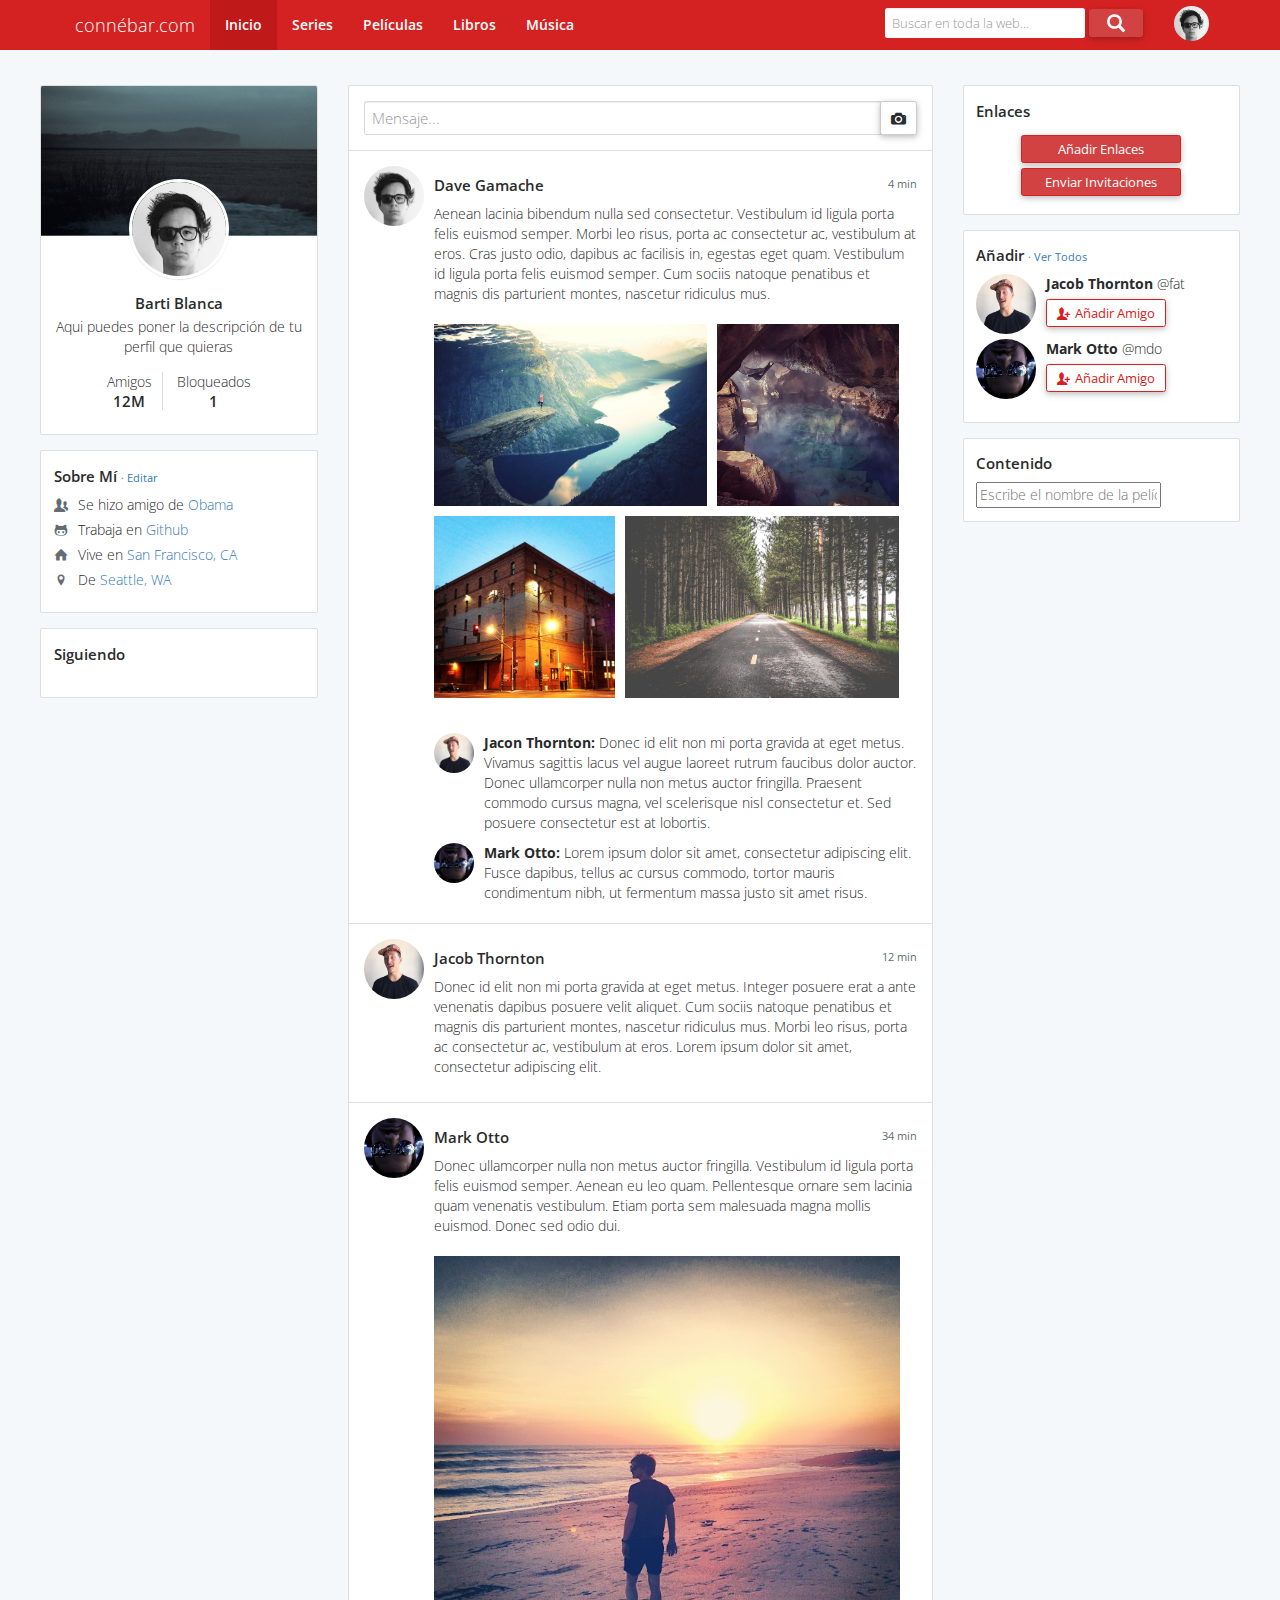
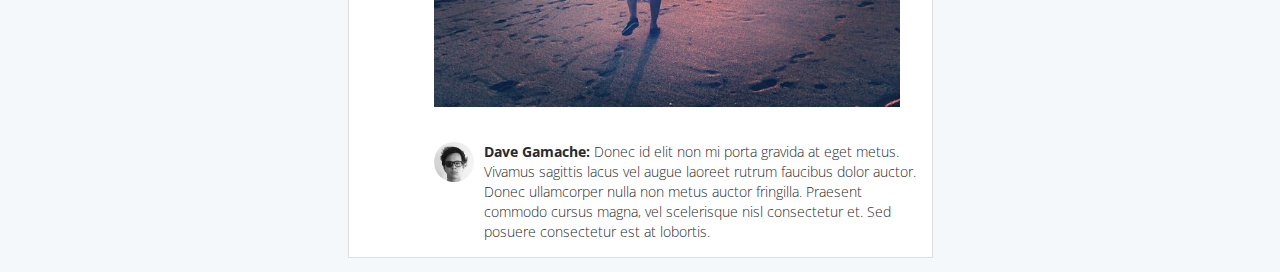
<file: frontend/index.html>
<!DOCTYPE html>
<html lang="es">
  <head>
    <meta charset="utf-8">
    <meta http-equiv="X-UA-Compatible" content="IE=edge">
    <meta name="viewport" content="width=device-width, initial-scale=1">
    <title>Series, películas, libros y más en streaming - bartimeo.com</title>
    <!-- Bootstrap -->
    <link href="css/bootstrap.min.css" rel="stylesheet">
    <!-- <link href="//netdna.bootstrapcdn.com/twitter-bootstrap/2.3.2/css/bootstrap-combined.min.css" rel="stylesheet"> -->
    <link href="css/styles.css" rel="stylesheet">
    <link href="css/jquery-impromptu.css" rel="stylesheet">
    <link href="https://fonts.googleapis.com/css?family=Open+Sans:400,300,600" rel="stylesheet" type="text/css">
    <!-- jQuery (necessary for Bootstrap's JavaScript plugins) -->
    <script src="https://ajax.googleapis.com/ajax/libs/jquery/1.12.4/jquery.min.js"></script>
    <script src="https://ajax.googleapis.com/ajax/libs/jquery/3.2.1/jquery.min.js"></script>
    <!-- Include all compiled plugins (below), or include individual files as needed -->
    <script src="js/bootstrap.min.js"></script>
    <script src="js/includes.js"></script>
    <script src="js/configs.js"></script>
    <script src="js/jquery-impromptu.js"></script>
  </head>
  <body>
    <script type="text/javascript">
      jQuery(document).ready(function($){
        /*$.prompt("Proceeding may be good for your site..", {
          title: "Are you Ready?",
          buttons: { "Yes, I'm Ready": true, "No, Lets Wait": false }
        });*/
      });
    </script>
    <div include-html="header.html"></div>         
    <div class="container-fluid by p_top">
      <div class="row">
        <div class="col-md-3"><!-- Div izquierda -->
          <div id="profileMe" class="box bqq out-box"><!-- Div Perfil -->
            <div class="rv" style="background-image: url(assets/img/iceland.jpg);"></div>
              <div class="rq awx">
                <a href="profile/index.html">
                  <img class="bqr" src="assets/img/avatar-dhg.png">
                </a>
                <h6 class="rr">
                  <a class="bph" href="profile/index.html">Barti Blanca</a>
                </h6>

                <p class="agk">Aqui puedes poner la descripción de tu perfil que quieras</p>

                <ul class="bqs">
                  <li class="bqt">
                    <a href="#userModal" class="bph" data-toggle="modal">
                      Amigos
                      <h6 class="afl">12M</h6>
                    </a>
                  </li>

                  <li class="bqt">
                    <a href="#userModal" class="bph" data-toggle="modal">
                      Bloqueados
                      <h6 class="afl">1</h6>
                    </a>
                  </li>
                </ul>
              </div>
          </div>
          <div id="aboutMe" class="box out-box"><!-- Div Sobre Mi -->
            <div class="contenido-box">
              <h6 class="h6-title">Sobre Mí <small>· <a href="#">Editar</a></small></h6>
              <ul class="list">
                <!-- <li><span class="list-span h bbu"></span>Went to <a href="#">Oh, Canada</a>
                </li> --><li><span class="list-span h boj"></span>Se hizo amigo de <a href="#">Obama</a>
                </li><li><span class="list-span h bgh"></span>Trabaja en <a href="#">Github</a>
                </li><li><span class="list-span h bgx"></span>Vive en <a href="#">San Francisco, CA</a>
                </li><li><span class="list-span h big"></span>De <a href="#">Seattle, WA</a>
                </li>
              </ul>
            </div>
          </div>
          <div id="" class="box out-box"><!-- Div Contenido Izq -->
            <div class="rq">
              <h6 class="h6-title">Siguiendo</h6>
              <div class="listContainer listCovers inline clearfix">
                
              </div>              
            </div>
          </div>
        </div>
        <div class="col-md-6 content"><!-- Div central -->
          <div class="">
              <ul class="ca bqe bqf agk">
                <li class="tu b ahx">
                  <div class="input-group">
                    <input type="text" class="form-control" placeholder="Mensaje...">
                    <div class="om">
                      <button type="button" class="cg pl">
                        <span class="h bbv"></span>
                      </button>
                    </div>
                  </div>
                </li>

                <li class="tu b ahx">
                  <img class="bqa wp yy agc" src="assets/img/avatar-dhg.png">
                  <div class="tv">
                    <div class="bqj">
                      <small class="aec axr">4 min</small>
                      <h6>Dave Gamache</h6>
                    </div>

                    <p>
                      Aenean lacinia bibendum nulla sed consectetur. Vestibulum id ligula porta felis euismod semper. Morbi leo risus, porta ac consectetur ac, vestibulum at eros. Cras justo odio, dapibus ac facilisis in, egestas eget quam. Vestibulum id ligula porta felis euismod semper. Cum sociis natoque penatibus et magnis dis parturient montes, nascetur ridiculus mus.
                    </p>

                    <div class="bqg" data-grid="images"><div style="display: inline-block; margin-bottom: 10px; margin-right: 10px; vertical-align: bottom;">
                        <img data-action="zoom" data-width="1050" data-height="700" src="assets/img/unsplash_1.jpg" style="width: 273px; height: 182px;">
                      </div><div style="display: inline-block; margin-bottom: 10px; margin-right: 0px; vertical-align: bottom;">
                        <img data-action="zoom" data-width="640" data-height="640" src="assets/img/instagram_1.jpg" style="width: 182px; height: 182px;">
                      </div><div style="display: inline-block; margin-bottom: 10px; margin-right: 10px; vertical-align: bottom;">
                        <img data-action="zoom" data-width="640" data-height="640" src="assets/img/instagram_13.jpg" style="width: 181px; height: 182px;">
                      </div><div style="display: inline-block; margin-bottom: 10px; margin-right: 0px; vertical-align: bottom;">
                        <img data-action="zoom" data-width="1048" data-height="700" src="assets/img/unsplash_2.jpg" style="width: 274px; height: 182px;">
                      </div></div>

                    <ul class="bqe afw">
                      <li class="tu agd">
                        <img class="bqa wp yy agc" src="assets/img/avatar-fat.jpg">
                        <div class="tv">
                          <strong>Jacon Thornton: </strong>
                          Donec id elit non mi porta gravida at eget metus. Vivamus sagittis lacus vel augue laoreet rutrum faucibus dolor auctor. Donec ullamcorper nulla non metus auctor fringilla. Praesent commodo cursus magna, vel scelerisque nisl consectetur et. Sed posuere consectetur est at lobortis.
                        </div>
                      </li>
                      <li class="tu">
                        <img class="bqa wp yy agc" src="assets/img/avatar-mdo.png">
                        <div class="tv">
                          <strong>Mark Otto: </strong>
                          Lorem ipsum dolor sit amet, consectetur adipiscing elit. Fusce dapibus, tellus ac cursus commodo, tortor mauris condimentum nibh, ut fermentum massa justo sit amet risus.
                        </div>
                      </li>
                    </ul>
                  </div>
                </li>

                <li class="tu b ahx">
                  <img class="bqa wp yy agc" src="assets/img/avatar-fat.jpg">
                  <div class="tv">
                    <div class="bql">
                      <div class="bqj">
                        <small class="aec axr">12 min</small>
                        <h6>Jacob Thornton</h6>
                      </div>
                      <p>
                        Donec id elit non mi porta gravida at eget metus. Integer posuere erat a ante venenatis dapibus posuere velit aliquet. Cum sociis natoque penatibus et magnis dis parturient montes, nascetur ridiculus mus. Morbi leo risus, porta ac consectetur ac, vestibulum at eros. Lorem ipsum dolor sit amet, consectetur adipiscing elit.
                      </p>
                    </div>
                  </div>
                </li>

                <li class="tu b ahx">
                  <img class="bqa wp yy agc" src="assets/img/avatar-mdo.png">
                  <div class="tv">
                    <div class="bqj">
                      <small class="aec axr">34 min</small>
                      <h6>Mark Otto</h6>
                    </div>

                    <p>
                      Donec ullamcorper nulla non metus auctor fringilla. Vestibulum id ligula porta felis euismod semper. Aenean eu leo quam. Pellentesque ornare sem lacinia quam venenatis vestibulum. Etiam porta sem malesuada magna mollis euismod. Donec sed odio dui.
                    </p>

                    <div class="bqg" data-grid="images"><img style="display: inline-block; width: 466px; height: 451px; margin-bottom: 10px; margin-right: 0px; vertical-align: bottom;" data-width="640" data-height="640" data-action="zoom" src="assets/img/instagram_3.jpg"></div>

                    <ul class="bqe">
                      <li class="tu">
                        <img class="bqa wp yy agc" src="assets/img/avatar-dhg.png">
                        <div class="tv">
                          <strong>Dave Gamache: </strong>
                          Donec id elit non mi porta gravida at eget metus. Vivamus sagittis lacus vel augue laoreet rutrum faucibus dolor auctor. Donec ullamcorper nulla non metus auctor fringilla. Praesent commodo cursus magna, vel scelerisque nisl consectetur et. Sed posuere consectetur est at lobortis.
                        </div>
                      </li>
                    </ul>
                  </div>
                </li>
              </ul>
          </div>
        </div>
        <div class="col-md-3 "><!-- Div derecho -->
          <div class="rp agk aye"><!-- Div enlaces -->
            <div class="rq">
              <h6 class="h6-title">Enlaces</h6>
              <div class="div_links">
                <button id="addLinks" class="cg pq pz">Añadir Enlaces</button>
                <button id="sendInvi" class="cg pq pz">Enviar Invitaciones</button>                
              </div>
            </div>
          </div>
          <div class="rp agk aye"><!-- Divs añadir amigos -->
            <div class="rq">
              <h6 class="h6-title">Añadir <small>· <a href="#">Ver Todos</a></small></h6>
              <ul class="bqe bqf">
                  <li class="tu afw">
                    <img class="bqa wp yy agc" src="assets/img/avatar-fat.jpg">
                    <div class="tv">
                      <strong>Jacob Thornton</strong> @fat
                      <div class="bqi">
                        <button class="cg pq pz">
                          <span class="h azp"></span> Añadir Amigo</button>
                      </div>
                    </div>
                  </li>
                  <li class="tu">
                    <a class="brc" href="#">
                      <img class="bqa wp yy agc" src="assets/img/avatar-mdo.png">
                    </a>
                    <div class="tv">
                      <strong>Mark Otto</strong> @mdo
                      <div class="bqi">
                        <button class="cg pq pz">
                          <span class="h azp"></span> Añadir Amigo</button>
                      </div>
                    </div>
                  </li>
              </ul>
            </div>
          </div>
          <div class="rp agk aye"><!-- Div contenido -->
            <div class="rq">
              <h6 class="h6-title">Contenido</h6>
              <form accept-charset="utf-8" method="POST">
              <input type="text" name="busqueda" id="busqueda" value="" placeholder="Escribe el nombre de la película que buscas" maxlength="30" autocomplete="off" onKeyUp="buscar()" />
              </form>
              <div class="div_contenido">
                                 
              </div>
            </div>
          </div>
        </div>
      </div>
    </div> 
    
  </body>
  <script>w3IncludeHTML();</script>
</html>
</file>
<file: frontend/css/styles.css>
@font-face {
  font-family: "toolkit-entypo";
  src: url("../fonts/toolkit-entypo.eot");
  src: url("../fonts/toolkit-entypo.eot?#iefix") format("eot"), url("../fonts/toolkit-entypo.woff2") format("woff2"), url("../fonts/toolkit-entypo.woff") format("woff"), url("../fonts/toolkit-entypo.ttf") format("truetype");
  font-weight: normal;
  font-style: normal; }
body { 
	padding-top: 70px; 
	color: #292b2c; 
	background-color: #f5f8fa;
  font-family: "Open Sans", "Helvetica Neue", Helvetica, Arial, sans-serif;
  font-weight: 300;
}
.container-fluid{
  padding: 0 75px;
}
h6 {
  font-family: inherit;
  font-weight: 600;
  font-size: 15px;
  line-height: 1.2;
  color: inherit;
}
/**  NAVBAR **/
.right {
  float: right;
}
.navbar-default {
	background-color: #d42222;
}
.navbar-default .navbar-brand {
  color: #fff;
}
.navbar-default .navbar-brand:focus, .navbar-default .navbar-brand:hover {
  color: #fff;
   background-color: transparent;
}
.navbar-default .navbar-nav>li>a {
	color: #fff;
  font-weight: 600;
}
.navbar-default .navbar-nav>li>a:hover {
	background-color: #bf1919;
  color: #fff;
}
.navbar-default .navbar-nav > .active > a,
.navbar-default .navbar-nav > .active > a:hover,
.navbar-default .navbar-nav > .active > a:focus {
  color: #fff;
  background-color: #bf1919;
}
.navbar-fixed-top {
  top: 0;
  border-width: 0;
}
.popover {
    position: absolute;
    top: 0;
    left: 0;
    z-index: 1060;
    display: block;
    max-width: 276px;
    padding: 1px;
    font-family: "Open Sans", "Helvetica Neue", Helvetica, Arial, sans-serif;
    font-style: normal;
    font-weight: normal;
    letter-spacing: normal;
    line-break: auto;
    line-height: 1.6;
    text-align: left;
    text-align: start;
    text-decoration: none;
    text-shadow: none;
    text-transform: none;
    white-space: normal;
    word-break: normal;
    word-spacing: normal;
    font-size: 0.875rem;
    word-wrap: break-word;
    background-color: #fff;
    background-clip: padding-box;
    border: 1px solid #d4dbe0;
    border-radius: 0.3rem;
}
/** POPOVER **/
#userinfo-desp {
  min-width: 150px;
}
#userinfo-desp .userinfo-content {
  overflow: hidden;
  padding: 0;
}
#userinfo-desp .userinfo-content a {
  padding: 2px 15px;
  display: block;
  cursor: pointer;
  text-decoration: none;
}
#userinfo-desp .userinfo-content a:hover {
    background: #f7f7f7;
}
.box-pop {
  position: relative;
  margin-bottom: 1em;
  background-color: white;
  border-radius: 3px;
  -moz-border-radius: 3px;
  -webkit-border-radius: 3px;
  border: 1px solid #ccc;
}
.desplegable {
  display: none;
  min-width: 400px;
  right: 75px;
  top: 50px;
  z-index: 1036;
  line-height: 20px;
  padding: 0px;
}
.desplegable.desplegado {
  display: block;
  position: absolute;
  background: white;
  box-shadow: 0 0 10px -1px rgba(0, 0, 0, 0.6);
}
.desplegable.desplegado:before {
  content: "";
  display: block;
  position: absolute;
  top: -5px;
  right: 10px;
  width: 10px;
  height: 10px;
  background: #F7F7F7;
  -webkit-transform: rotate(45deg);
  -moz-transform: rotate(45deg);
  -ms-transform: rotate(45deg);
  -o-transform: rotate(45deg);
  transform: rotate(45deg);
}
.desplegable .title {
  padding: 5px;
  padding: 5px 10px;
  background: #F7F7F7;
  border-bottom: 1px solid #bbb;
}
.closeX {
  display: inline-block;
  float: right;
  font-weight: bold;
  padding: 0px 4px;
  color: #aaa;
  cursor: pointer;
}
/** DIVS **/
.box {
  margin-bottom: 1.5rem;
}
.out-box{
  position: relative;
  display: -webkit-box;
  display: -ms-flexbox;
  display: flex;
  -webkit-box-orient: vertical;
  -webkit-box-direction: normal;
  -ms-flex-direction: column;
  flex-direction: column;
  background-color: #fff;
  border: 1px solid rgba(0, 0, 0, 0.125);
  border-radius: 0.25rem;
}
.p_top {
  padding-top: 1.5rem !important; 
}
.by {
  position: relative;
  margin-left: auto;
  margin-right: auto;
  padding-right: 15px;
  padding-left: 15px; 
}
@media (min-width: 576px) {
  .by {
      padding-right: 15px;
      padding-left: 15px; } 
}
@media (min-width: 768px) {
  .by {
      padding-right: 15px;
      padding-left: 15px; } 
}
@media (min-width: 992px) {
  .by {
      padding-right: 15px;
      padding-left: 15px; } 
}
@media (min-width: 1200px) {
  .by {
      padding-right: 15px;
      padding-left: 15px; } 
}
@media (min-width: 992px) {
  .by {
      width: 990px;
      max-width: 100%; } 
}
@media (min-width: 1200px) {
  .by {
      width: 1230px;
      max-width: 100%; } 
}
.contenido-box {
  -webkit-box-flex: 1;
  -ms-flex: 1 1 auto;
  flex: 1 1 auto;
  padding: 1.25rem;
}
.h6-title {
  margin-bottom: 1rem !important;
  margin-top: 3px;
}
.bqq .rr {
  margin-bottom: 5px; 
}
.rr {
  margin-bottom: 0.75rem; 
}
.bqq .rv {
  height: 150px;
  background-size: cover; 
}
.rv {
  padding: 0.75rem 1.25rem;
  margin-bottom: 0;
  background-color: #f7f7f9;
  border-bottom: 1px solid rgba(0, 0, 0, 0.125); 
}
.rv:first-child {
  border-radius: calc(0.25rem - 1px) calc(0.25rem - 1px) 0 0; 
}
.awx {
  text-align: center !important;
}
.rq {
  -webkit-box-flex: 1;
  -ms-flex: 1 1 auto;
  flex: 1 1 auto;
  padding: 1.25rem;
}
.bqr {
  max-width: 100px;
  margin-top: -70px;
  margin-bottom: 5px;
  border: 3px solid #fff;
  border-radius: 100%;
  box-shadow: 0 1px 1px rgba(0, 0, 0, 0.1);
}
/* DIV USUARIO */
.afx {
  margin-left: 0.5rem !important;
}
.bpq img {
  height: 35px;
  width: 35px;
}
.bpq {
  padding: 0;
  border: 0;
  background: transparent;
  outline: none !important;
  box-shadow: none !important;
}
.cg {
  display: inline-block;
  font-weight: normal;
  line-height: 1.25;
  text-align: center;
  white-space: nowrap;
  vertical-align: middle;
  -webkit-user-select: none;
  -moz-user-select: none;
  -ms-user-select: none;
  user-select: none;
  border: 1px solid transparent;
  padding: 0.5rem 1rem;
  font-size: 1.5rem;
  border-radius: 0.25rem;
  -webkit-transition: all 0.2s ease-in-out;
  transition: all 0.2s ease-in-out;
}
.wg {
  border-radius: 50%;
}
/** INFO AMIGOS/BLOQUEADOS **/
.bqs {
  list-style: none;
  padding: 0;
}
.bqt {
  display: inline-block;
  padding: 0 10px;
  border-right: 1px solid #d4dbe0;
}
.bqt:last-child {
  border-right: 0;
}
.bph, .bph:hover, .bph:focus {
  color: inherit;
  text-decoration: inherit;
}
.afl {
  margin-top: 0 !important;
  margin-bottom: 0 !important;
}
/** DIV PARA CONTENIDO **/
.listCovers.inline {
  max-height: inherit;
  overflow: hidden;
}
.listContainer {
  margin-top: 0.8em;
  margin-bottom: 0.8em;
}
.clearfix {
  zoom: 1;
}

/** DIV CENTRAL */
.dt, .du, .dv, .dw, .dx, .dy, .dz, 
.ea, .eb, .ec, .ed, .ee, .ds, .ef, 
.eg, .eh, .ei, .ej, .ek, .el, .em, 
.en, .eo, .ep, .eq, .er, .es, .et, 
.eu, .ev, .ew, .ex, .ey, .ez, .fa, 
.fb, .fc, .fd, .fe, .ff, .fg, .fh, 
.fi, .fj, .fk, .fl, .fm, .fn, .fo, 
.fp, .fq, .fr, .fs, .ft, .fu, .fv, 
.fw, .fx, .fy, .fz, .ga, .gb, .gc, 
.gd, .ge {
  position: relative;
  width: 100%;
  min-height: 1px;
  padding-right: 15px;
  padding-left: 15px; }
@media (min-width: 1200px){
.dt, .du, .dv, .dw, .dx, .dy, .dz, 
.ea, .eb, .ec, .ed, .ee, .ds, .ef, 
.eg, .eh, .ei, .ej, .ek, .el, .em, 
.en, .eo, .ep, .eq, .er, .es, .et, 
.eu, .ev, .ew, .ex, .ey, .ez, .fa, 
.fb, .fc, .fd, .fe, .ff, .fg, .fh, 
.fi, .fj, .fk, .fl, .fm, .fn, .fo, 
.fp, .fq, .fr, .fs, .ft, .fu, .fv, 
.fw, .fx, .fy, .fz, .ga, .gb, .gc, 
.gd, .ge {
    padding-right: 15px;
    padding-left: 15px;
  }
}
@media (min-width: 576px){
.bqf .bqa {
    width: 60px;
  }
}
.bqf .bqh, .bqf .bqg {
    margin: 20px 0 25px;
}
.bqe {
  padding-left: 0;
  list-style: none;
}
.bqe {
    padding-left: 0;
    list-style: none;
}
.afw {
    margin-bottom: 0.5rem !important;
}
.agk {
  margin-bottom: 1.5rem !important;
}
.ca {
  display: -webkit-box;
  display: -ms-flexbox;
  display: flex;
  -webkit-box-orient: vertical;
  -webkit-box-direction: normal;
  -ms-flex-direction: column;
  flex-direction: column;
  padding-left: 0;
  margin-bottom: 0;
}
.bqf .tu.b {
  margin-top: 0; }

.bqf .bqg {
  width: 100%; }

.bqf .bqh,
.bqf .bqg {
  margin: 20px 0 25px; }

.bqf .bqg img,
.bqf .bqh {
  max-width: 100%; }

.bqf .bqa {
  width: 42px;
  margin-right: 5px; }

.bqf .tv .bqe .bqa {
  width: 40px; }

.bqf .bqe .bqa {
  display: none; }

.bqf .bqa {
  border-radius: 100%; }

.bqf .tu .axr a {
  color: #636c72;
  font-weight: 700; }

.bqf .bqi {
  margin-top: 5px; }

.bqf .bqj > h5 {
  margin-bottom: 0;
  margin-top: 5px; }
.bqk .bql {
  position: relative;
  padding: 10px 15px;
  background-color: #f5f8fa;
  border-radius: 9px; }

.bqk .bql {
  margin-top: 5px; }

.bqk .bql:first-child:before {
  position: absolute;
  top: 16px;
  left: -8px;
  content: '';
  display: inline-block;
  width: 0;
  height: 0;
  margin-left: 2px;
  vertical-align: middle;
  border-top: 6px solid transparent;
  border-bottom: 6px solid transparent;
  border-right: 6px solid #f5f8fa; 
}
.bqk .bqm a {
  font-weight: 400; 
}
.bqk .bqn .bql {
  color: #fff;
  background-color: #3097D1; 
}
.bqk .bqn .bql:first-child:before {
  left: auto;
  right: -8px;
  margin-left: 0;
  margin-right: 2px;
  border-right: 0;
  border-left: 6px solid #3097D1; 
}
@media (min-width: 576px) {
  .bqf .bqe .bqa {
   display: block; }
  .bqf .bqa {
  width: 60px; } }
.b:first-child {
  border-top-right-radius: 0.25rem;
  border-top-left-radius: 0.25rem;
}
.tv {
  -webkit-box-flex: 1;
  -ms-flex: 1;
  flex: 1;
}
.tu, .tv {
  overflow: visible;
}
.ahx {
  padding: 1.5rem 1.5rem !important;
}
.b {
  position: relative;
  display: -webkit-box;
  display: -ms-flexbox;
  display: flex;
  -ms-flex-flow: row wrap;
  flex-flow: row wrap;
  -webkit-box-align: center;
  -ms-flex-align: center;
  align-items: center;
  padding: 0.75rem 1.25rem;
  margin-bottom: -1px;
  background-color: #fff;
  border: 1px solid rgba(0, 0, 0, 0.125);
}
.tu {
  display: -webkit-box;
  display: -ms-flexbox;
  display: flex;
  -webkit-box-align: start;
  -ms-flex-align: start;
  align-items: flex-start;
}
.input-group {
  position: relative;
  display: -webkit-box;
  display: -ms-flexbox;
  display: flex;
  width: 100%;
}
.input-group .form-control:not(:last-child), .input-group-addon:not(:last-child), .om:not(:last-child) > .cg, .om:not(:last-child) > .qh > .cg, .om:not(:last-child) > .pk, .om:not(:first-child) > .cg:not(:last-child):not(.dropdown-toggle), .om:not(:first-child) > .qh:not(:last-child) > .cg {
  border-bottom-right-radius: 0;
  border-top-right-radius: 0;
}
.input-group-addon, .om, .input-group .form-control {
  display: -webkit-box;
  display: -ms-flexbox;
  display: flex;
  -webkit-box-orient: vertical;
  -webkit-box-direction: normal;
  -ms-flex-direction: column;
  flex-direction: column;
  -webkit-box-pack: center;
  -ms-flex-pack: center;
  justify-content: center;
}
.om {
  position: relative;
  font-size: 0;
  white-space: nowrap;
}
.om:not(:first-child) > .cg, .om:not(:first-child) > .qh {
  z-index: 2;
  margin-left: -1px;
}
.om > .cg {
  position: relative;
  -webkit-box-flex: 1;
  -ms-flex: 1;
  flex: 1;
}
.input-group-addon, .om {
  white-space: nowrap;
  vertical-align: middle;
}
.input-group .form-control {
  position: relative;
  z-index: 2;
  -webkit-box-flex: 1;
  -ms-flex: 1 1 auto;
  flex: 1 1 auto;
  width: 1%;
  margin-bottom: 0;
}
.form-control {
  display: block;
  width: 100%;
  padding: 0.5rem 0.75rem;
  font-size: 1.5rem;
  line-height: 1.25;
  color: #464a4c;
  background-color: #fff;
  background-image: none;
  background-clip: padding-box;
  border: 1px solid rgba(0, 0, 0, 0.15);
  border-radius: 0.25rem;
  -webkit-transition: border-color ease-in-out 0.15s, box-shadow ease-in-out 0.15s;
  transition: border-color ease-in-out 0.15s, box-shadow ease-in-out 0.15s;
}
.bbv:before {
  content: "\EA3E";
}

.h:before {
  position: relative;
  top: 2px;
  display: inline-block;
  font-family: "toolkit-entypo";
  speak: none;
  font-size: 100%;
  font-style: normal;
  font-weight: normal;
  font-variant: normal;
  text-transform: none;
  line-height: 1;
  -webkit-font-smoothing: antialiased;
  -moz-osx-font-smoothing: grayscale;
}
.axr {
  color: #636c72 !important;
}
.aec {
  float: right !important;
}
.agc {
  margin-right: 1rem !important;
}
.agd {
  margin-bottom: 1rem !important;
}
small, .da {
  font-size: 80%;
  font-weight: normal;
}
small {
  font-size: 80%;
}
/** DIVS DERECHO */
.div_links {
  text-align: center;
  padding-top: 5px;
}
.div_links .pz {
  margin: auto;  
  margin-bottom: 5px;
  text-align: center;  
  display: block;
  width: 160px;
  color: #fff;
  background-color: #d24242;
}
.div_links .pz:hover {
  color: #fff;
  background-color: #d42222;
}
.rp {
  position: relative;
  display: -webkit-box;
  display: -ms-flexbox;
  display: flex;
  -webkit-box-orient: vertical;
  -webkit-box-direction: normal;
  -ms-flex-direction: column;
  flex-direction: column;
  background-color: #fff;
  border: 1px solid rgba(0, 0, 0, 0.125);
  border-radius: 0.25rem;
}
.yy {
  -ms-flex-item-align: start !important;
  align-self: flex-start !important;
}
.wp {
  display: -webkit-box !important;
  display: -ms-flexbox !important;
  display: flex !important;
}
.pz {
  padding: 0.5rem 1.0rem;
  font-size: 1.3rem;
  border-radius: 0.25rem;
}
.pq {
  color: #d42222;
  background-image: none;
  background-color: transparent;
  border-color: #d42222;
}
.pq:hover {
  color: #fff;
  background-color: #d42222;
  border-color: #d42222;
}
.azp:before {
  padding-right: 2px;
  content: "\EA04";
}
.bgh:before {
  content: "\EAB4";
}
.boj:before {
  content: "\EB86";
}
.bgx:before {
  content: "\EAC4";
}
.big:before {
  content: "\EAE7";
}
.h:before {
  position: relative;
  top: 2px;
  display: inline-block;
  font-family: "toolkit-entypo";
  speak: none;
  font-size: 100%;
  font-style: normal;
  font-weight: normal;
  font-variant: normal;
  text-transform: none;
  line-height: 1;
  -webkit-font-smoothing: antialiased;
  -moz-osx-font-smoothing: grayscale;
}
.pl {
  color: #292b2c;
  background-color: #fff;
  border-color: #ccc;
}
/** FORMULARIO BUSQUEDA **/
#globalSearch input {
  padding: 6px 7px;
  font-size: 0.9em;
  border: none;
  width: 200px;
  height: 30px;
}
i#lop{
  display: inline;
  top: 1px;
  width: auto;
  height: auto;
  line-height: normal;
  vertical-align: baseline;
  background-image: none;
  background-position: 0% 0%;
  background-repeat: repeat;
  margin-top: 0;
}
button#topsearch {
  font-size: 18px;
  padding: 0.1em 1em 0.2em;
  height: 28px;
}
button[type=submit]:hover{
  background: #d03131;
  color: #fff;
}
button[type=submit], .dropdownContainer.blue {
  background: #d24242;
  box-shadow: 0 2px 5px 0 rgba(0, 0, 0, 0.16), 0 2px 10px 0 rgba(0, 0, 0, 0.12);
  border: none;
  color: white;
  padding: 0.5em 1.5em;
  font-size: 1em;
  display: inline-block;
  cursor: pointer;
  border-radius: 3px;
  font-weight: 300;
  -webkit-transition: all 0.15s ease;
  -moz-transition: all 0.15s ease;
  -ms-transition: all 0.15s ease;
  -o-transition: all 0.15s ease;
  transition: all 0.15s ease;
}
.list {
  padding-left: 0;
  list-style: none; 
}
.list li {
  margin-bottom: 5px; }
.list-span {
  color: #636c72 !important;
  margin-right: 1rem !important;
}
.bbu:before {
  content: "\EA3D";
}
.h:before {
  position: relative;
  top: 2px;
  display: inline-block;
  font-family: "toolkit-entypo";
  speak: none;
  font-size: 100%;
  font-style: normal;
  font-weight: normal;
  font-variant: normal;
  text-transform: none;
  line-height: 1;
  -webkit-font-smoothing: antialiased;
  -moz-osx-font-smoothing: grayscale;
}

/** MEDIAS QUERYS **/
@media (min-width: 768px){
.dt, .du, .dv, .dw, .dx, .dy, .dz, 
.ea, .eb, .ec, .ed, .ee, .ds, .ef, 
.eg, .eh, .ei, .ej, .ek, .el, .em, 
.en, .eo, .ep, .eq, .er, .es, .et, 
.eu, .ev, .ew, .ex, .ey, .ez, .fa, 
.fb, .fc, .fd, .fe, .ff, .fg, .fh, 
.fi, .fj, .fk, .fl, .fm, .fn, .fo, 
.fp, .fq, .fr, .fs, .ft, .fu, .fv, 
.fw, .fx, .fy, .fz, .ga, .gb, .gc, 
.gd, .ge {
  padding-right: 15px;
  padding-left: 15px;
  }
}
@media (min-width: 992px) {
  .fr {
    -ms-flex-preferred-size: 0;
        flex-basis: 0;
    -webkit-box-flex: 1;
        -ms-flex-positive: 1;
            flex-grow: 1;
    max-width: 100%; }
  .ks {
    -webkit-box-flex: 0;
        -ms-flex: 0 0 auto;
            flex: 0 0 auto;
    width: auto; }
  .ff {
    -webkit-box-flex: 0;
        -ms-flex: 0 0 8.33333%;
            flex: 0 0 8.33333%;
    max-width: 8.33333%; }
  .fg {
    -webkit-box-flex: 0;
        -ms-flex: 0 0 16.66667%;
            flex: 0 0 16.66667%;
    max-width: 16.66667%; }
  .fh {
    -webkit-box-flex: 0;
        -ms-flex: 0 0 25%;
            flex: 0 0 25%;
    max-width: 25%; }
  .fi {
    -webkit-box-flex: 0;
        -ms-flex: 0 0 33.33333%;
            flex: 0 0 33.33333%;
    max-width: 33.33333%; }
  .fj {
    -webkit-box-flex: 0;
        -ms-flex: 0 0 41.66667%;
            flex: 0 0 41.66667%;
    max-width: 41.66667%; }
  .fk {
    -webkit-box-flex: 0;
        -ms-flex: 0 0 50%;
            flex: 0 0 50%;
    max-width: 50%; }
  .fl {
    -webkit-box-flex: 0;
        -ms-flex: 0 0 58.33333%;
            flex: 0 0 58.33333%;
    max-width: 58.33333%; }
  .fm {
    -webkit-box-flex: 0;
        -ms-flex: 0 0 66.66667%;
            flex: 0 0 66.66667%;
    max-width: 66.66667%; }
  .fn {
    -webkit-box-flex: 0;
        -ms-flex: 0 0 75%;
            flex: 0 0 75%;
    max-width: 75%; }
  .fo {
    -webkit-box-flex: 0;
        -ms-flex: 0 0 83.33333%;
            flex: 0 0 83.33333%;
    max-width: 83.33333%; }
  .fp {
    -webkit-box-flex: 0;
        -ms-flex: 0 0 91.66667%;
            flex: 0 0 91.66667%;
    max-width: 91.66667%; }
  .fq {
    -webkit-box-flex: 0;
        -ms-flex: 0 0 100%;
            flex: 0 0 100%;
    max-width: 100%; }
  .kt {
    right: auto; }
  .ku {
    right: 8.33333%; }
  .kv {
    right: 16.66667%; }
  .kw {
    right: 25%; }
  .kx {
    right: 33.33333%; }
  .ky {
    right: 41.66667%; }
  .kz {
    right: 50%; }
  .la {
    right: 58.33333%; }
  .lb {
    right: 66.66667%; }
  .lc {
    right: 75%; }
  .ld {
    right: 83.33333%; }
  .le {
    right: 91.66667%; }
  .lf {
    right: 100%; }
  .lg {
    left: auto; }
  .lh {
    left: 8.33333%; }
  .li {
    left: 16.66667%; }
  .lj {
    left: 25%; }
  .lk {
    left: 33.33333%; }
  .ll {
    left: 41.66667%; }
  .lm {
    left: 50%; }
  .ln {
    left: 58.33333%; }
  .lo {
    left: 66.66667%; }
  .lp {
    left: 75%; }
  .lq {
    left: 83.33333%; }
  .lr {
    left: 91.66667%; }
  .ls {
    left: 100%; }
  .lt {
    margin-left: 0%; }
  .lu {
    margin-left: 8.33333%; }
  .lv {
    margin-left: 16.66667%; }
  .lw {
    margin-left: 25%; }
  .lx {
    margin-left: 33.33333%; }
  .ly {
    margin-left: 41.66667%; }
  .lz {
    margin-left: 50%; }
  .ma {
    margin-left: 58.33333%; }
  .mb {
    margin-left: 66.66667%; }
  .mc {
    margin-left: 75%; }
  .md {
    margin-left: 83.33333%; }
  .me {
    margin-left: 91.66667%; } 
}
</file>
